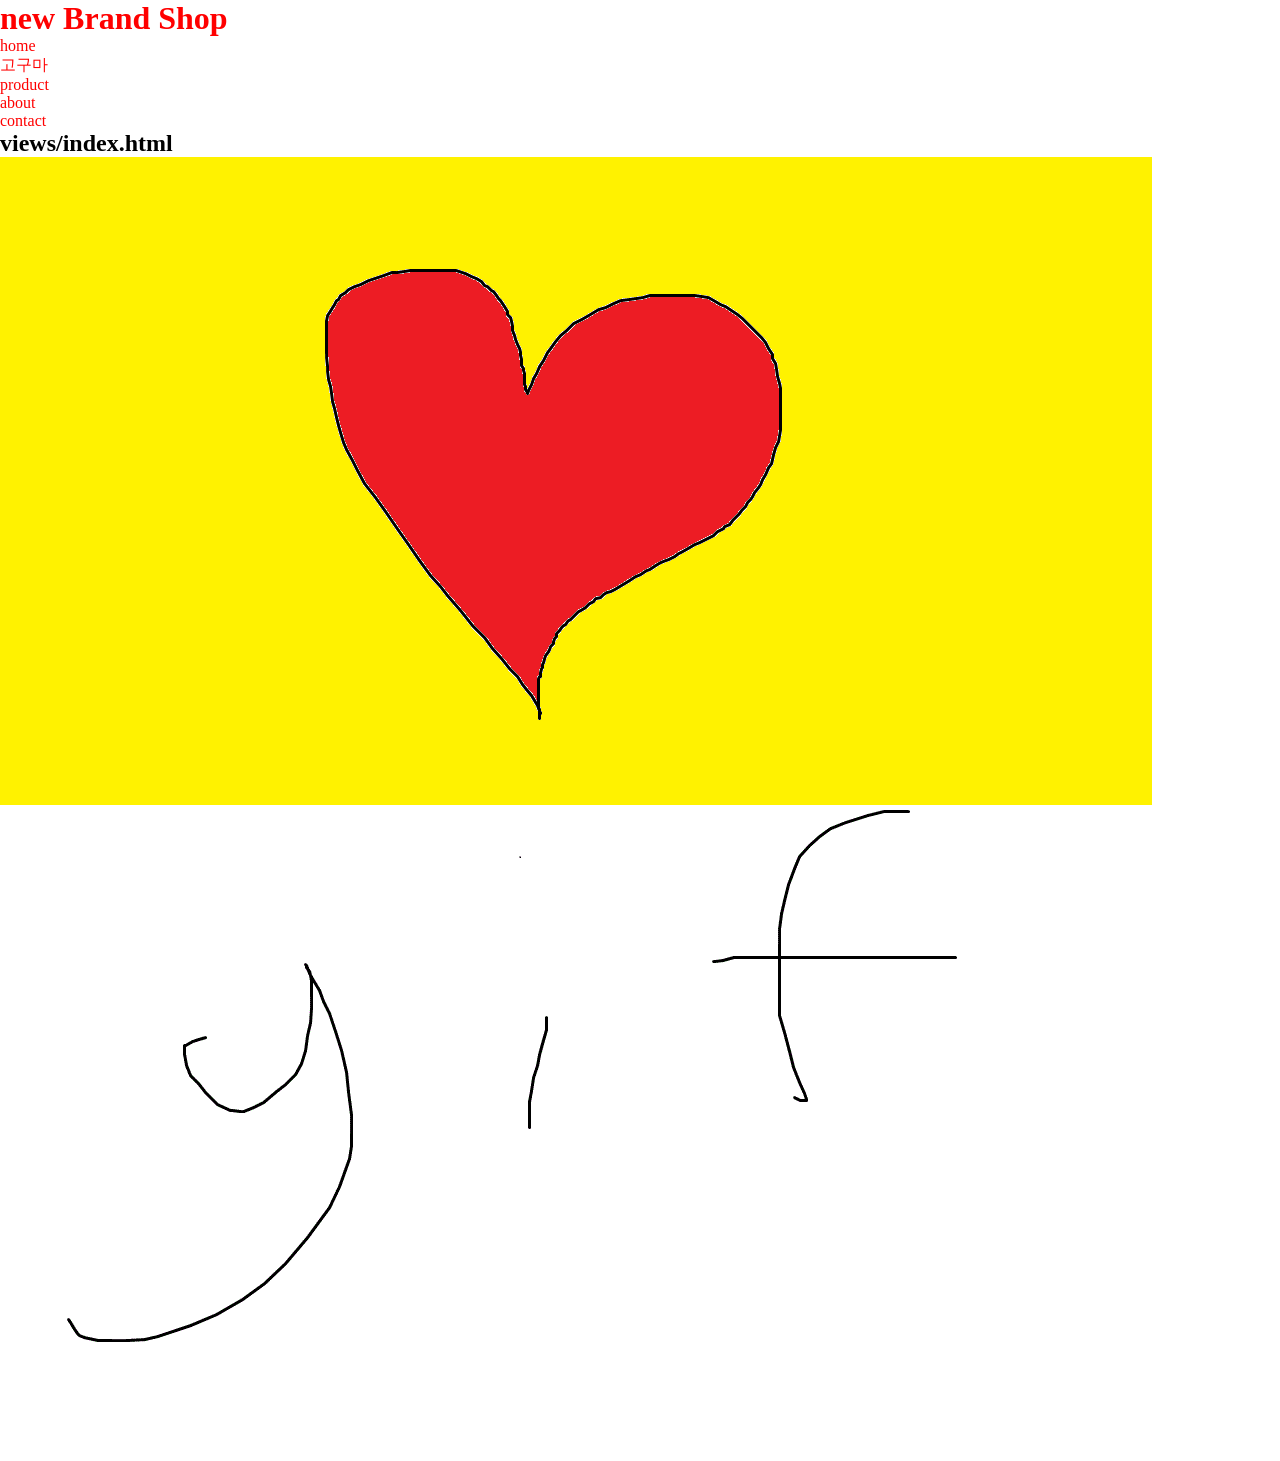
<file: views/index.html>
<!DOCTYPE html>
<html lang="en">
<head>
    <meta charset="UTF-8">
    <meta name="viewport" content="width=device-width, initial-scale=1.0">
    <title>Document</title>
    <link rel="stylesheet" href="/styles/reset.css">
</head>
<body>
    <!-- header>nav.lnb>ul>li>a -->
    <header>
        <h1><a href="/">new Brand Shop</a></h1>
        <nav class="lnb">
            <ul>
                <li><a href="/">home</a></li>
                <li><a href="/ha_swap">고구마</a></li>
                <li><a href="/product">product</a></li>
                <li><a href="/about">about</a></li>
                <li><a href="/contact">contact</a></li>
            </ul>
        </nav>
    </header>
    <section>
        <h1>views/index.html</h1>
        <img src="/images/images.png" alt="">
        <img src="/images/ThisIsGif.gif" alt="">
    </section>

    <script src="/scripts/index.js"></script>
    <script>

    </script>
</body>
</html>
</file>
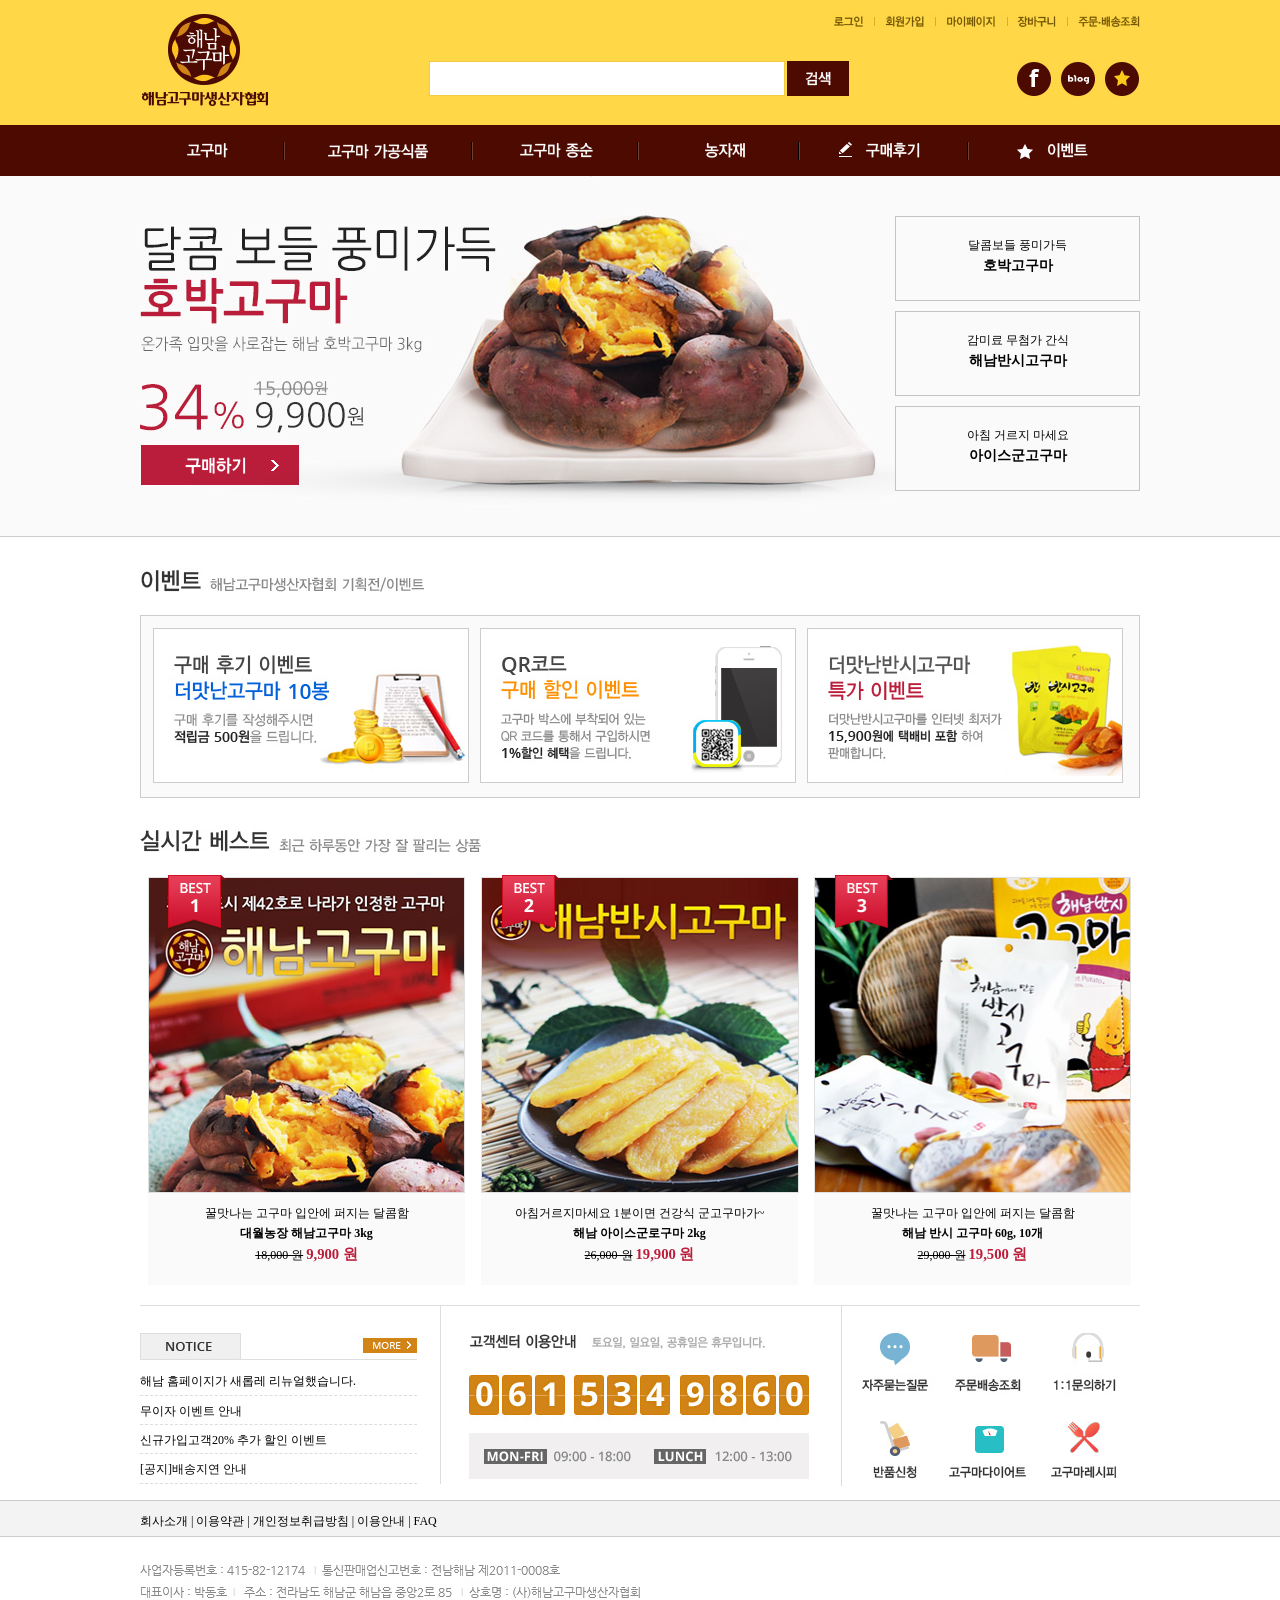
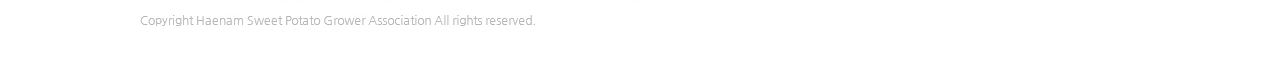
<file: ha_swap/ha_swap.html>
﻿<!doctype html>
<html>
<head>
<meta charset="utf-8">
<title>해남고구마 생산자 협회</title>
<link href="ha_swap.css" rel="stylesheet" type="text/css">

</head>

<body>
<div class="topyellow">
  <header>
    <div class="toplogo"><img src="/images//ha_logo.jpg" width="131" height="97" alt=""/></div>
    <nav class="topmini">
      <ul>
        <li>
          <a href="/login">
            <img src="/images//ha_mini01.jpg" width="52" height="19" alt=""/>
          </a>
        </li>
        <li><img src="/images//ha_mini02.jpg" width="62" height="19" alt=""/></li>
        <li><img src="/images//ha_mini03.jpg" width="72" height="19" alt=""/></li>
        <li><img src="/images//ha_mini04.jpg" width="60" height="19" alt=""/></li>
        <li><img src="/images//ha_mini05.jpg" width="72" height="19" alt=""/></li>
      </ul>
    </nav>
    <div class="search">
      <input type="text" name="textfield" id="textfield">
    <img src="/images//ha_search.jpg" width="62" height="35" alt=""/></div>
    <div class="topsns"><img src="/images//ha_sns01.jpg" width="125" height="40" alt=""/></div>
  </header>
</div>
<div class="topmenubg">
  <nav id="mainmenu"><a href="#"><img src="/images//ha_menu01.jpg" alt="고구마" width="145" height="51" id="Image9"></a><a href="#"><img src="/images//ha_menu02.jpg" alt="고구마가공식품" width="188" height="51" id="Image10"></a><a href="#"><img src="/images//ha_menu03.jpg" alt="고구마종순" width="166" height="51" id="Image11"></a><a href="#" ><img src="/images//ha_menu04.jpg" alt="농자재" width="161" height="51" id="Image12"></a><a href="#" ><img src="/images//ha_menu05.jpg" alt="구매후기" width="169" height="51" id="Image13"></a><a href="#" ><img src="/images//ha_menu06.jpg" alt="이벤트" width="171" height="51" id="Image14"></a></nav>
</div>
<div class="mainimgbg">
	<div class="mainimg">
	  <div class="change"><img src="/images//ha_mainimg01.jpg" alt="" name="mainevent" width="755" height="360" id="mainevent"/></div> 
	  <ul>
	    <li>
          <p >달콤보들 풍미가득</p>
	      <h3>호박고구마 </h3>
        </li>
	    <li>
	      <p>감미료 무첨가 간식</p>
	      <h3>해남반시고구마 </h3>
        </li>
	    <li>
	      <p>아침 거르지 마세요</p>
	      <h3 >아이스군고구마</h3>
        </li>
      </ul>
  </div>
</div>
<article class="container">
  <section class="mainban"><img src="/images//ha_title01.jpg" width="357" height="57" alt=""/>
    <div class="banframe"><img src="/images//ha_banner01.jpg" width="316" height="155" alt=""/><img src="/images//ha_banner02.jpg" width="316" height="155" alt=""/><img src="/images//ha_banner03.jpg" width="316" height="155" alt=""/></div>
  </section>
  <section class="item"><img src="/images//ha_title02.jpg" width="357" height="56" alt=""/>     
    <div class="itemarea">
        <div class="itemlist"><img src="/images//ha_item01.jpg" width="317" height="318" alt=""/>
          <div class="textaea">꿀맛나는 고구마 입안에 퍼지는 달콤함 <br>
            <span class="textpoint1">대월농장 해남고구마 3kg</span><br>
            <span class="textpoint2">18,000
          원</span> <span class="textpoint3 textpoint1">9,900 원</span></div>
        </div>
        <div class="itemlist"><img src="/images//ha_item02.jpg" width="318" height="318" alt=""/>
          <div class="textaea">아침거르지마세요 1분이면 건강식 군고구마가~<br>
            <span class="textpoint1">해남 아이스군로구마 2kg</span><br>
            <span class="textpoint2">26,000
          원</span> <span class="textpoint3 textpoint1">19,900 원</span></div>
        </div>
        <div class="itemlist"><img src="/images//ha_item03.jpg" width="317" height="318" alt=""/>
          <div class="textaea">꿀맛나는 고구마 입안에 퍼지는 달콤함 <br>
            <span class="textpoint1">해남 반시 고구마 60g, 10개</span><br>
            <span class="textpoint2">29,000
          원</span> <span class="textpoint3 textpoint1">19,500 원</span></div>
        </div>     
    </div>
  </section>
  <section class="callcenter">
    <div class="notice">
      <img src="/images//ha_notice.jpg" width="277" height="27" alt=""/>
      <ul>
        <li>해남 홈페이지가 새롭레 리뉴얼했습니다.</li>
        <li>무이자 이벤트 안내 </li>
        <li>신규가입고객20% 추가 할인 이벤트</li>
        <li>[공지]배송지연 안내</li>
      </ul>
    </div>
    <div class="callnum"><img src="/images//ha_call.jpg" width="340" height="147" alt=""/></div>
    <div class="quick"><img src="/images//ha_icon.jpg" width="255" height="147" alt=""/></div>
  </section>
</article>
<footer>
  <div class="footerbg">
    <div class="footermenu">회사소개 | 이용약관 | 개인정보취급방침 | 이용안내 | FAQ</div>
  </div>
  <div class="address"><img src="/images//ha_address.jpg" width="527" height="78" alt=""/></div>
</footer>
</body>
</html>
</file>
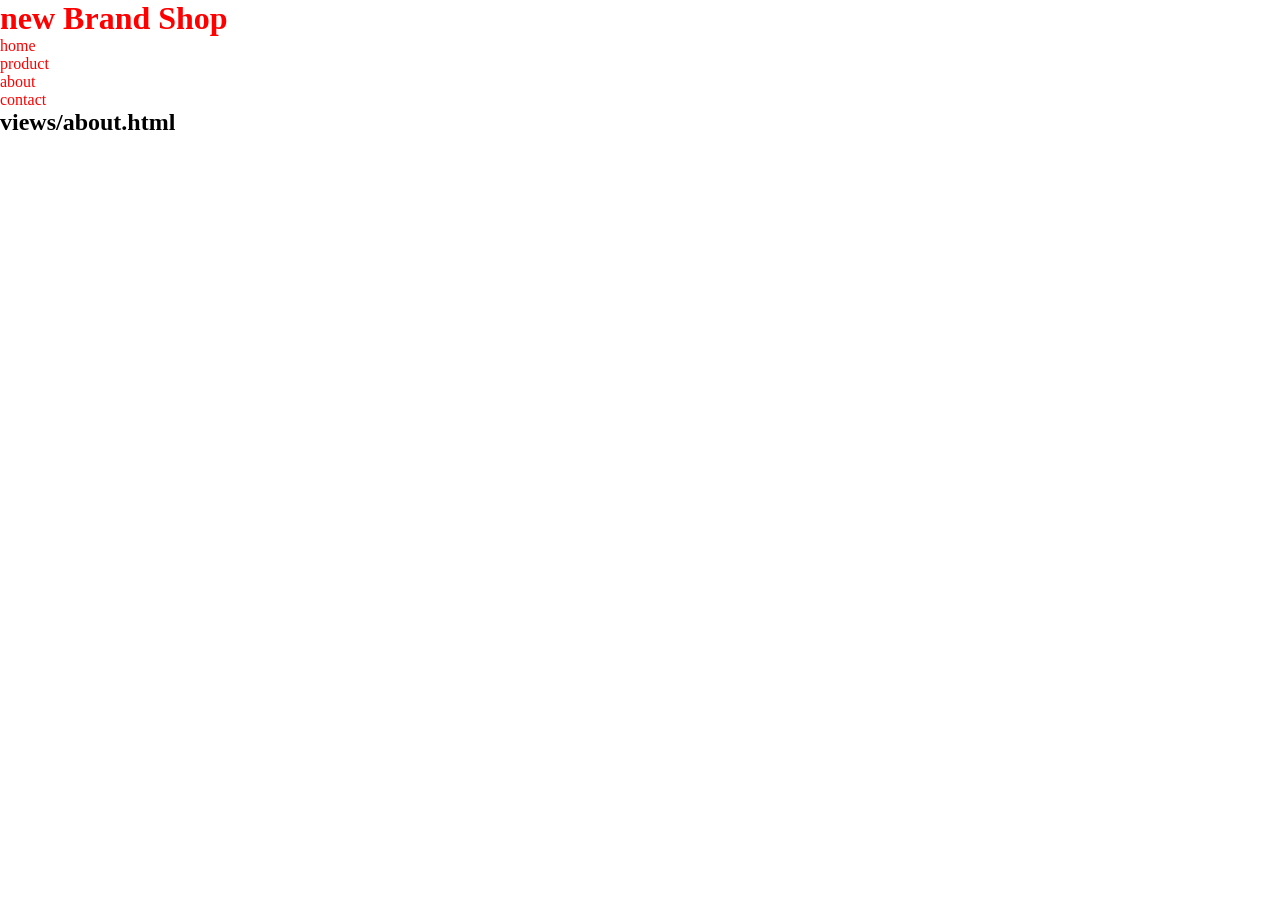
<file: views/about.html>
<!DOCTYPE html>
<html lang="en">
<head>
    <meta charset="UTF-8">
    <meta name="viewport" content="width=device-width, initial-scale=1.0">
    <title>Document</title>
    <link rel="stylesheet" href="/styles/reset.css">
</head>
<body>
    <!-- header>nav.lnb>ul>li>a -->
    <header>
        <h1><a href="/">new Brand Shop</a></h1>
        <nav class="lnb">
            <ul>
                <li><a href="/">home</a></li>
                <li><a href="/product">product</a></li>
                <li><a href="/about">about</a></li>
                <li><a href="/contact">contact</a></li>
            </ul>
        </nav>
    </header>
    <section>
        <h1>views/about.html</h1>
    </section>
</body>
</html>
</file>
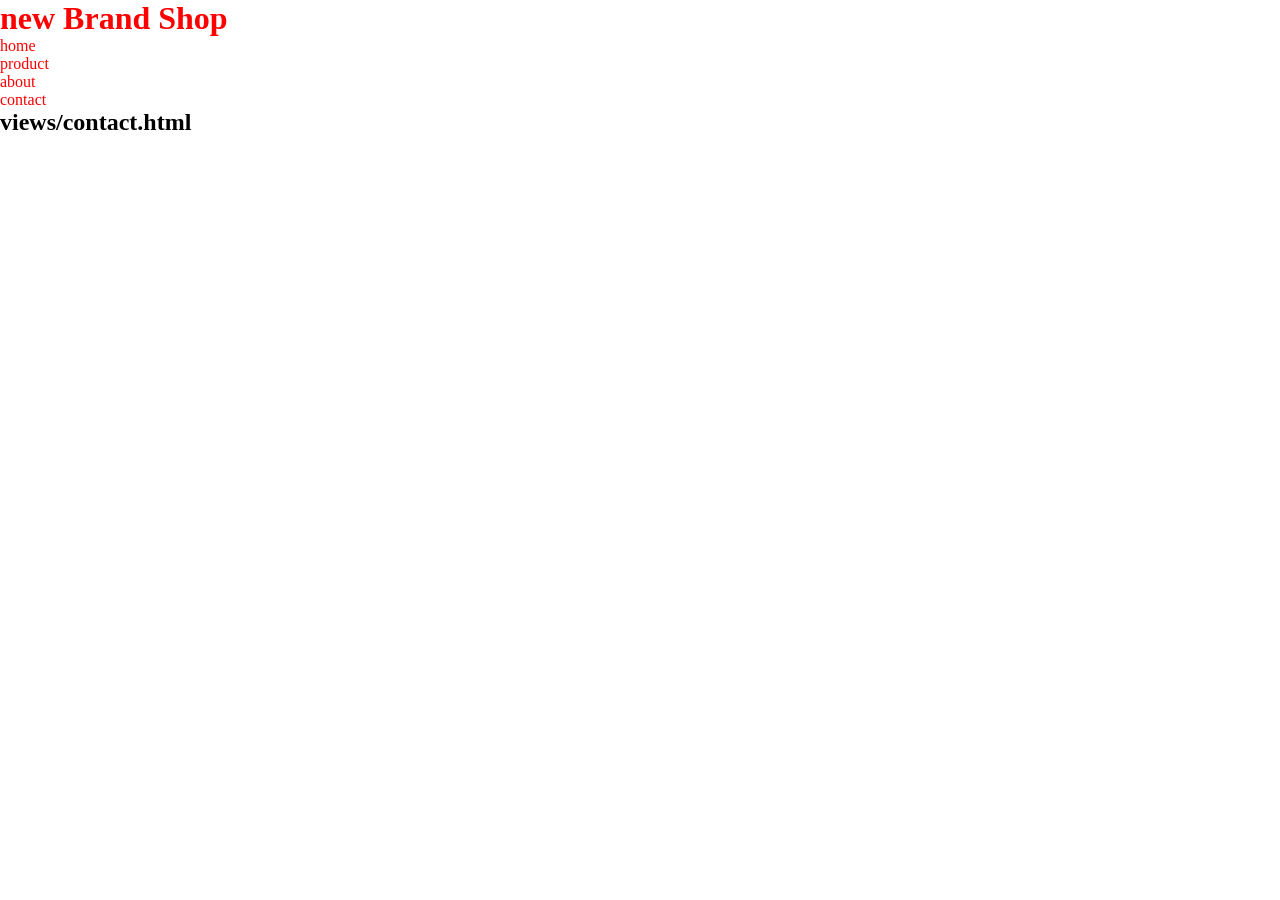
<file: views/contact.html>
<!DOCTYPE html>
<html lang="en">
<head>
    <meta charset="UTF-8">
    <meta name="viewport" content="width=device-width, initial-scale=1.0">
    <title>Document</title>
    <link rel="stylesheet" href="/styles/reset.css">
</head>
<body>
    <!-- header>nav.lnb>ul>li>a -->
    <header>
        <h1><a href="/">new Brand Shop</a></h1>
        <nav class="lnb">
            <ul>
                <li><a href="/">home</a></li>
                <li><a href="/product">product</a></li>
                <li><a href="/about">about</a></li>
                <li><a href="/contact">contact</a></li>
            </ul>
        </nav>
    </header>
    <section>
        <h1>views/contact.html</h1>
    </section>
</body>
</html>
</file>
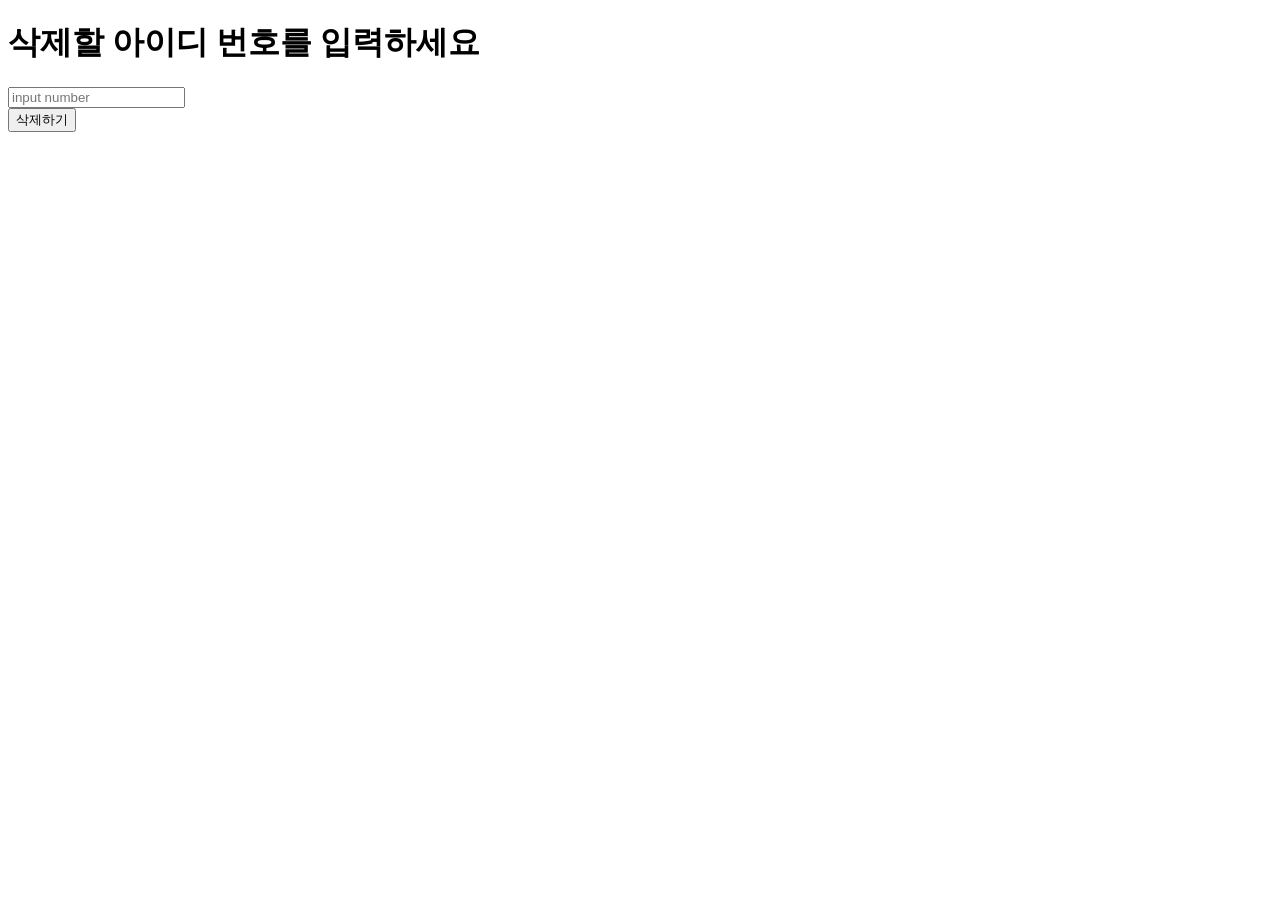
<file: views/delete.html>
<!DOCTYPE html>
<html lang="en">
<head>
    <meta charset="UTF-8">
    <meta name="viewport" content="width=device-width, initial-scale=1.0">
    <title>Document</title>
    <style>
        input{
            display: block;
        }
    </style>
</head>
<body>
    <h1>삭제할 아이디 번호를 입력하세요</h1>
    <form action="">
        <input type="text" id="user_number" placeholder="input number">
        <button>삭제하기</button>
    </form>

    <script>
        const form = document.querySelector('form');
        form.addEventListener('submit', (event)=>{
            event.preventDefault();
        })

        const btn = document.querySelector('button');
        btn.addEventListener('click', ()=>{
            const number = document.querySelector('#user_number');
            console.log(number.value);
            // localhost:4500/user/1
            // 입력된 데이터 확인

            // localhost:4500/user/1
            // localhost:4500/user/2
            // localhost:4500/user/3
            fetch(`http://localhost:4500/user/${number.value}`, {
                method: 'DELETE'
            }).then(res=>res.json())
            .then(res=>{
                if(res.success === '성공'){
                    console.log(res);
                }else{
                    alert(res.message);
                }
            })
        })
    </script>
</body>
</html>
</file>
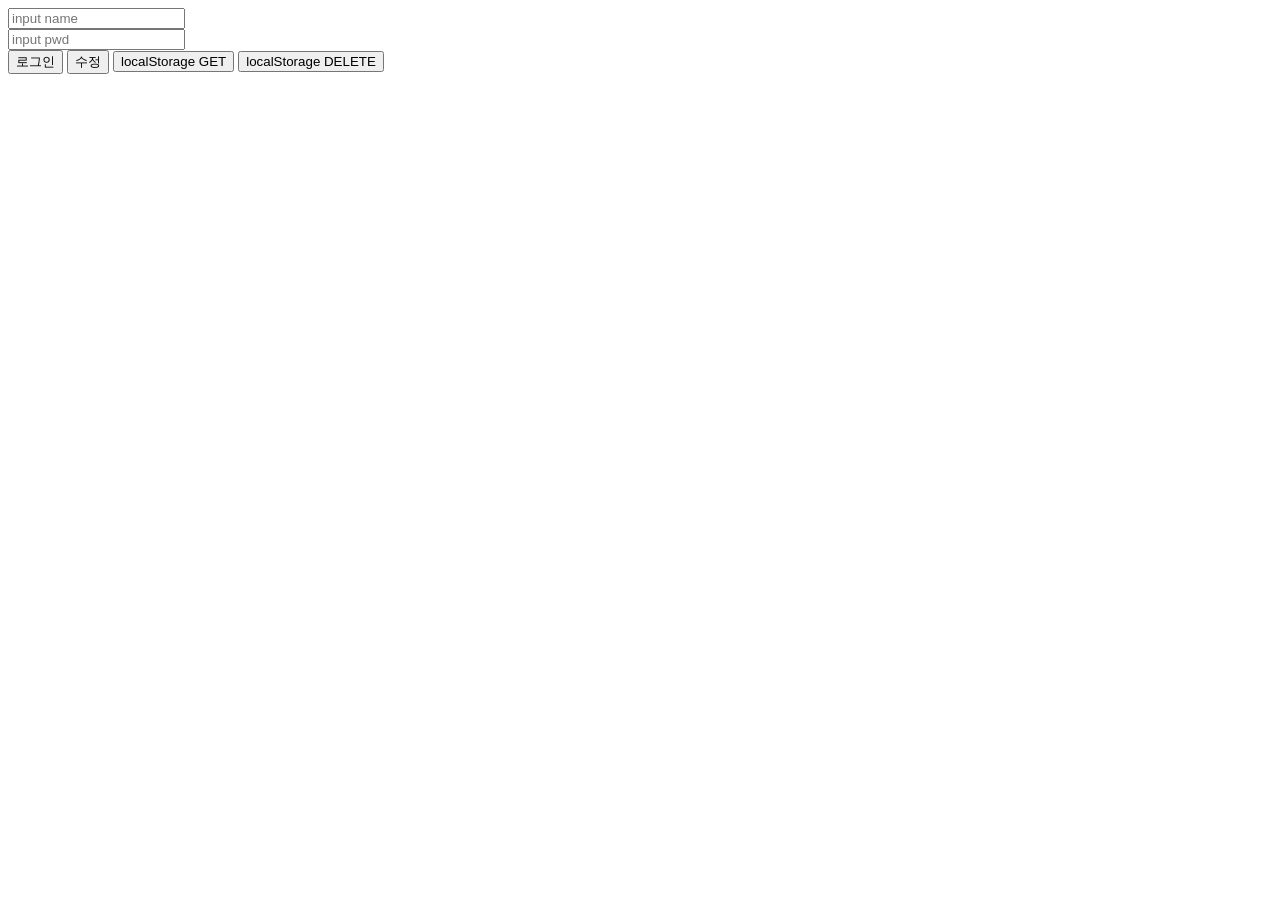
<file: views/localStorage.html>
<!DOCTYPE html>
<html lang="en">
<head>
    <meta charset="UTF-8">
    <meta name="viewport" content="width=device-width, initial-scale=1.0">
    <title>Document</title>
    <style>
        input{
            display: block;
        }
    </style>
</head>
<body>
    <form action="">
        <input type="text" id="user_name" placeholder="input name">
        <input type="password" id="user_pwd" placeholder="input pwd">
        <button class="login">로그인</button>
        <button class="update">수정</button>
        <button class="getData">localStorage GET</button>
        <button class="delData">localStorage DELETE</button>
    </form>

    <script>
        const form = document.querySelector('form');
        form.addEventListener('submit', (event)=>{
            event.preventDefault();
        })

        const login_btn = document.querySelector('.login');
        login_btn.addEventListener('click', ()=>{
            const input = document.querySelector('#user_name');
            const pwd = document.querySelector('#user_pwd');
            console.log(input.value, pwd.value);
            // localhost:4500/login
            // 입력된 데이터 확인

            const  user = {name : input.value, pwd : pwd.value};
            
            localStorage.setItem("login", JSON.stringify(user)); // 값을 저장할땐 setItem
        })

        const update_btn = document.querySelector('.update');
        update_btn.addEventListener('click', ()=>{
            const name = document.querySelector('#user_name');
            const pwd = document.querySelector('#user_pwd');

            const get_user = JSON.parse(localStorage.getItem('login'));
            get_user.pwd = pwd.value;

            localStorage.setItem('login', JSON.stringify(get_user))
        });

        const get_btn = document.querySelector('.getData');
        get_btn.addEventListener('click', ()=>{
            console.log(JSON.parse(localStorage.getItem('login'))); // 값을 불러올땐 getItem
        });
        const del_btn = document.querySelector('.delData');
        del_btn.addEventListener('click', ()=>{
            console.log(JSON.parse(localStorage.removeItem('login'))); // 값을 지울땐 removeItem
        });
    </script>
    <!-- 
        localStorage : 값을 공유
        sessionStorage : 탭이 다르면 값의 공유 불가
        cookie
    -->
</body>
</html>
</file>
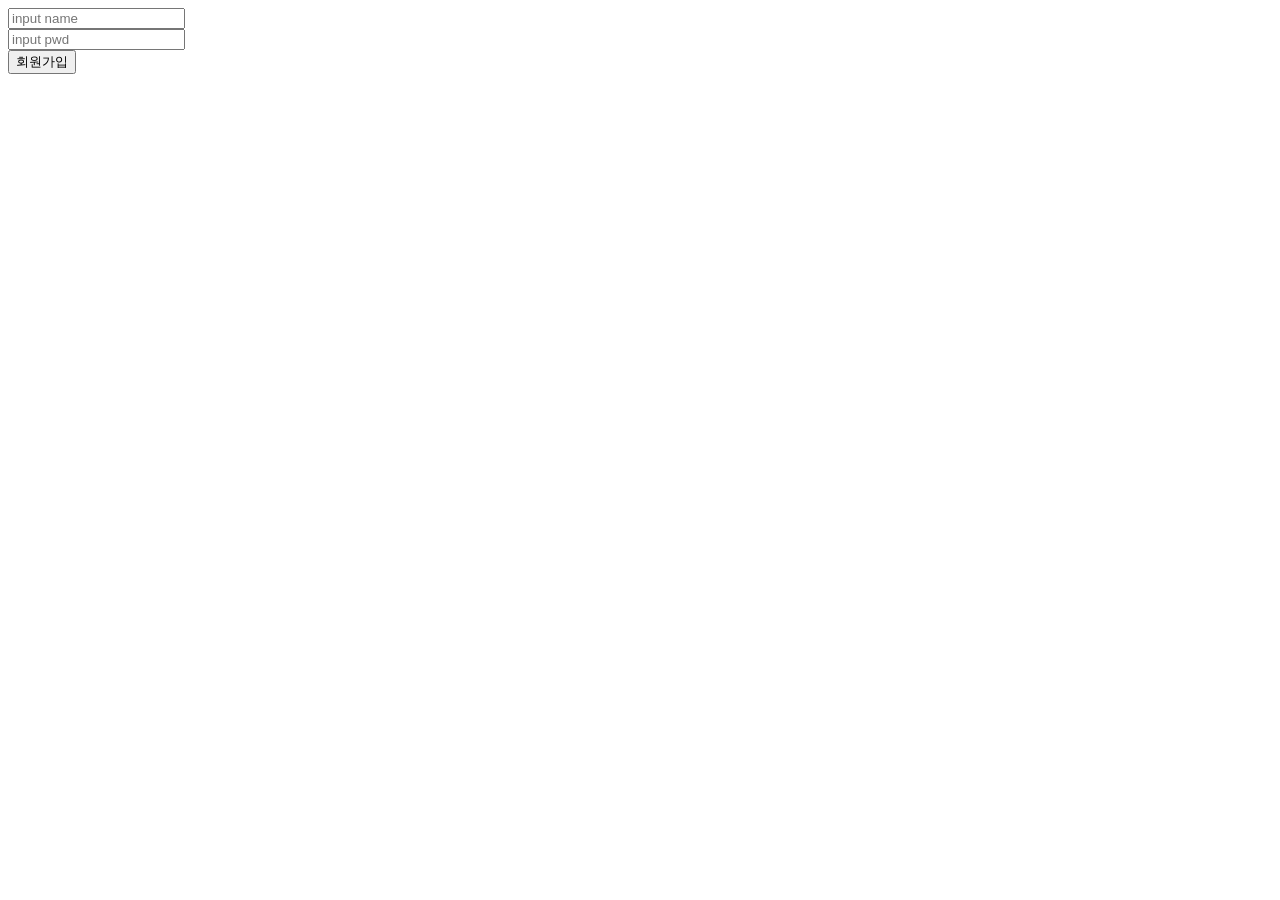
<file: views/login.html>
<!DOCTYPE html>
<html lang="en">
<head>
    <meta charset="UTF-8">
    <meta name="viewport" content="width=device-width, initial-scale=1.0">
    <title>Document</title>
    <style>
        input{
            display: block;
        }
    </style>
</head>
<body>
    <form action="">
        <input type="text" id="user_name" placeholder="input name">
        <input type="password" id="user_pwd" placeholder="input pwd">
        <button>회원가입</button>
    </form>

    <script>
        const form = document.querySelector('form');
        form.addEventListener('submit', (event)=>{
            event.preventDefault();
        })

        const btn = document.querySelector('button');
        btn.addEventListener('click', ()=>{
            const input = document.querySelector('#user_name');
            const pwd = document.querySelector('#user_pwd');
            console.log(input.value, pwd.value);
            // localhost:4500/login
            // 입력된 데이터 확인

            const  user = {name : input.value, pwd : pwd.value};
            
            // const name = document.querySelector('#user_name').value;
            // const pwd = document.querySelector('#user_pwd').value;
            // const user = {user, pwd};

            fetch('http://localhost:4500/login', {
                method: 'POST', //PUT, DELETE...
                headers: {'content-type' : 'application/json; utf-8'},
                body: JSON.stringify(user)
            }).then(res=>res.json())
            .then(res=>console.log(res))
        })
    </script>
</body>
</html>
</file>
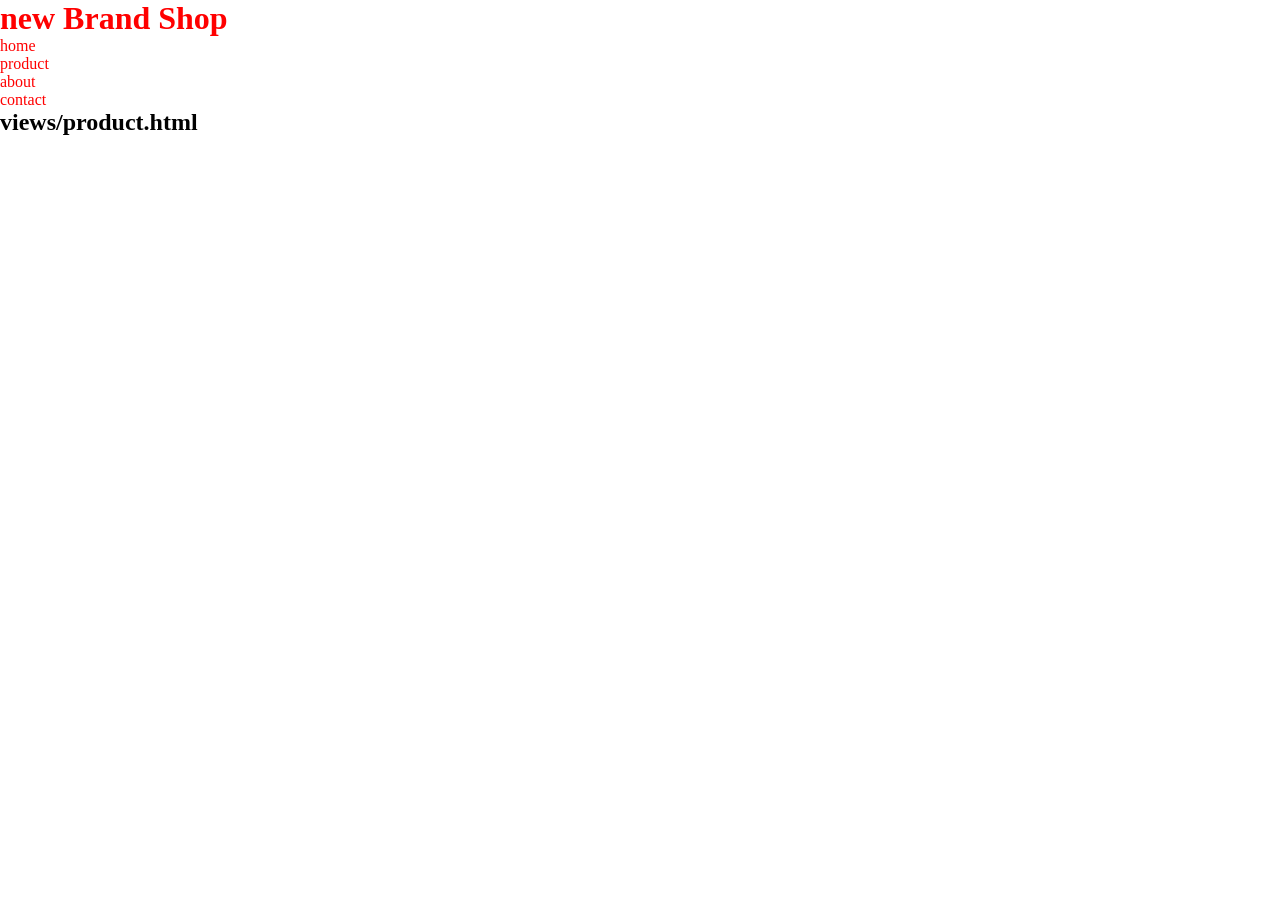
<file: views/product.html>
<!DOCTYPE html>
<html lang="en">
<head>
    <meta charset="UTF-8">
    <meta name="viewport" content="width=device-width, initial-scale=1.0">
    <title>Document</title>
    <link rel="stylesheet" href="/styles/reset.css">
</head>
<body>
    <!-- header>nav.lnb>ul>li>a -->
    <header>
        <h1><a href="/">new Brand Shop</a></h1>
        <nav class="lnb">
            <ul>
                <li><a href="/">home</a></li>
                <li><a href="/product">product</a></li>
                <li><a href="/about">about</a></li>
                <li><a href="/contact">contact</a></li>
            </ul>
        </nav>
    </header>
    <section>
        <h1>views/product.html</h1>
    </section>
</body>
</html>
</file>
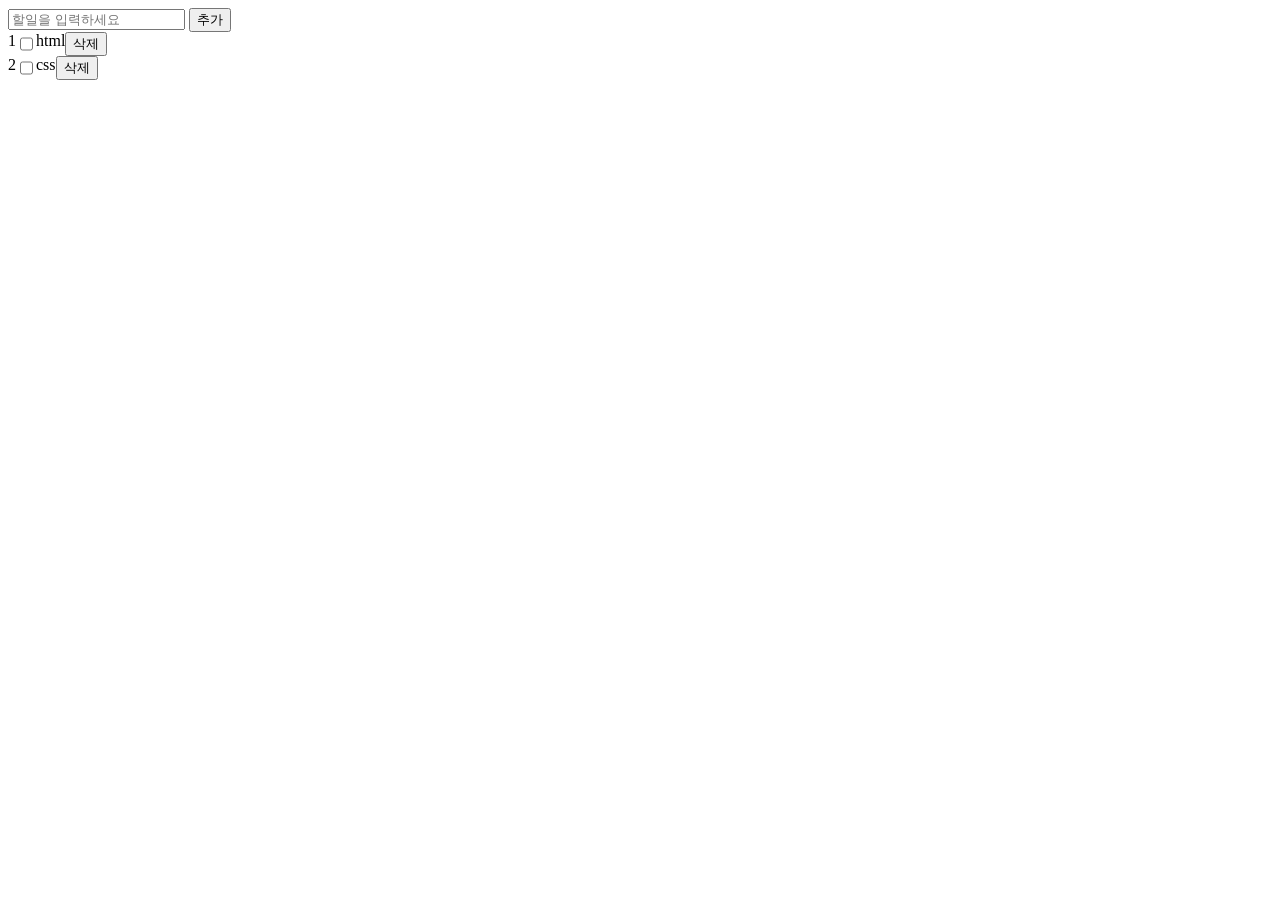
<file: views/todo.html>
<!DOCTYPE html>
<html lang="en">
<head>
    <meta charset="UTF-8">
    <meta name="viewport" content="width=device-width, initial-scale=1.0">
    <title>Document</title>
    <style>
        .todo{
            display: flex;
        }

        /* checked를 click 했을 때 취소선 그려지도록 만듬 (화면상 o, 데이터상 x) */
        input:checked+label{
            text-decoration: line-through;
        }
    </style>
</head>
<body>
    <form id="form">

        <input type="text" id="input_todo" placeholder="할일을 입력하세요">
        <button class="add">추가</button>

    </form>


    <div class="todos_container">
        <!-- <div class="todo">
            <div class="id">1</div>
            <div class="item">html</div>
            <input type="checkbox" checked="false" id="test" />
            <label for="test"></label>
        </div> -->
    </div>

    <script>
        let todos = [
            {
                id:1,
                todo:'html',
                checked:false
            },
            {
                id:2,
                todo:'css',
                checked:false
            }
        ]

        
        function localStorage_save(){
            localStorage.setItem('todos', JSON.stringify(todos))
        }
        localStorage_save();

        // 변수처럼 만든 것은 window에 등록되지 않음
        function printData(){
            const todos_container = document.querySelector('.todos_container');
            todos_container.innerHTML = '';

            todos.map(todo=>{
                const str = `
                    <div class="todo">
                        <div class="id">${todo.id}</div>

                        <input type="checkbox" id="id${todo.id}" ${todo.checked ? "checked" : null} />
                        <label class="item" for="id${todo.id}">${todo.todo}</label>
                        <button class="removeItem">삭제</button>
                    </div>
                `

                todos_container.insertAdjacentHTML("beforeend", str);
            })

            const removeItems = document.querySelectorAll('.removeItem');
            console.log(removeItems); // 유사배열 : 배열의 메서드를 그대로 사용할 수 있음
            // const ary = [...removeItems]
            // filter, find, map ...

            // STEP 1
            // removeItems.forEach( btn => btn.addEventListener('click', (event)=>{
            //     event.target.parentElement.remove(); // 자신, 요소가 아예 없어짐
            //     // event.target.parentElement.empty(); // js, jQuery
            //     // event.target.parentElement.innerHTML = '' // 밖의 레이아웃이 남아있음
            //     deleteItem(event.target.parentElement.firstElementChild.innerHTML);
            //     // console.log(event.target.parentElement.firstElementChild.innerHTML )
            // }))

            // STEP 2
            removeItems.forEach( btn => btn.addEventListener('click', (event)=>{ // 또는 디스트럭쳐링 하기 ex) ({target})
                const target = event.target;
                target.parentElement.remove(); 
                deleteItem(target.parentElement.firstElementChild.innerHTML);
            }));

            const check_btns = document.querySelectorAll('.todo input');
            check_btns.forEach(btn=>btn.addEventListener('change', ({target})=>{
                console.log(target.checked); // checked 값 확인
                // console.log(target.previousElementSibling); // 형이 나온다 // <div class="id">1</div>
                const id = target.previousElementSibling.innerHTML; // 문자
                const new_todos = todos.map(todo=>{
                    if(todo.id === +id){
                        return {...todo, checked : target.checked};
                    }else{
                        return todo;
                    }
                });

                // todos = new_todos;
                todos = [...new_todos];
                localStorage_save();
            }));
        }

        printData();


        // const add = document.querySelector('.add');
        // add.addEventListener('click', ()=>{
        //     const todo_value = document.querySelector('#input_todo').value;
            
        // })


        const addItem = ()=>{
            const todo_element = document.querySelector('#input_todo');
            const todo_value = todo_element.value;
            // const todo_value = document.querySelector('#input_todo').value;
            
            // 마지막 데이터
            // console.log(todos[todos.length-1]);
            // {id: 2, todo: 'css', checked: false}
            let new_todo = {
                // id:todos.length >= 1 ? [todos.length-1].id + 1 : 1,
                id: todos.length ? todos[todos.length-1].id + 1 : 1,
                // id: ++length,
                todo:todo_value,
                checked:false
            }
            
            todos = [...todos, new_todo];
            // localStorage.setItem('todos', JSON.stringify(todos)); // 덮어쓰기
            localStorage_save();

            todo_element.value = ''; // input에 입력된 value 지우기
            printData();
        }

        
        // let length = todos.length;
        // const add = document.querySelector('.add');
        // add.addEventListener('click', addItem);

        const form = document.querySelector('#form');
        form.addEventListener('submit', (event)=>{
            event.preventDefault();

            addItem();
        });

        // const deleteItem = () => {}
        function deleteItem(id){
            const deleteTodos = todos.filter(todo=>todo.id !== +id)
            // todos = todos.filter(todo=>todo.id !== +id)
            todos = [...deleteTodos];
            localStorage_save();

            printData();
        }

    </script>
</body>
</html>
</file>
<file: ha_swap/ha_swap.css>
@charset "utf-8";
body {
	padding: 0px;
	margin: 0px;
	font-size: 9pt;
	line-height: 170%;
	font-family: "굴림", "굴림체", "돋움", "돋움체";
}
img {
	border-width: 0px;
}
.topyellow {
	width: 100%;
	height: 125px;
	background-color: #ffd747;
}
.topyellow header {
	width: 1000px;
	padding-top: 12px;
	margin-left: auto;
	margin-right: auto;
	height: 112px;
	background-color: #ffd747;
}
.topyellow header .toplogo {
	width: 131px;
	height: 97px;
	float: left;
}
.topyellow header .topmini {
	float: right;
}
.topyellow header .search {
	float: left;
	margin-top: 30px;
	margin-left: 158px;
	width: 420px;

}
.topyellow header .topsns {
	width: 125px;
	height: 40px;
	float: right;
	clear: right;
	margin-top: 28px;
}
header .search img {
	float: right;
}
header .search #textfield {
	float: left;
	width: 350px;
	height:31px;
	border: 1px solid #f0ca3f;
}
.topyellow header .topmini ul {
	padding: 0px;
	margin: 0px;
	list-style-type: none;
}
.topmini ul li {
	display: inline;

}
.topmini ul li img {
	float: left;
}

.topmenubg {
	height: 51px;
	width: 100%;
	background-color: #4c0a00;
	clear: both;
}
.topmenubg #mainmenu {
	width: 1000px;
	margin-left: auto;
	margin-right: auto;
	height: 51px;
	color: #FFFFFF;
}
.mainimgbg {
	width: 100%;
	height: 360px;
	border-bottom: 1px solid #cccccc;
	background-color: #fbfafa;
	clear: both;
}
.mainimgbg .mainimg {
	width: 1000px;
	height: 360px;
	margin-left: auto;
	margin-right: auto;
}

.mainimgbg .mainimg .change {
	width: 755px;
	height: 360px;
	float: left;
}


.container {
	width: 1000px;
	margin-left: auto;
	margin-right: auto;
	padding-top: 15px;
	clear: both;
}
.container .mainban .banframe {
	width: 986px;
	height: 169px;
	border: 1px solid #cccccc;
	background-color: #fafafa;
	clear: both;
	float: left;
	padding-top: 12px;
	padding-left: 12px;
}
.container .mainban img {
	margin-right: 11px;
}
.container .item {
	padding-top: 14px;
	clear: both;
}
.container .item .itemlist {
	width: 317px;
	height: 410px;
	padding-left: 8px;
	padding-right: 8px;
	float: left;
}
.item .itemlist .textaea {
	background-color: #fbfafa;
	height: 82px;
	padding-top: 10px;
	text-align: center;
}
.textpoint1 {
	font-weight: bold;
}
.textpoint2 {
	text-decoration: line-through;
}
.textpoint3 {
	color: #ba1d3a;
	font-size: 11pt;
}
.item .itemlist img {
	display: block;
}
.container .callcenter {
	clear: both;
	float: left;
}
.container .item .itemarea {
	clear: both;
}
.container .callcenter {
	border-top: 1px solid #dddddd;
	height: 174px;
	width: 100%;
	padding-bottom: 20px;
	margin-top: 20px;
	float: left;
}
.container .callcenter .notice {
	width: 300px;
	border-right: 1px solid #dddddd;
	padding-top: 27px;
	clear: both;
	float: left;
}
.notice ul {
	padding: 0px;
	margin: 0px;
	list-style-type: none;
	width: 277px;
}
.notice ul li {
	padding-top: 5px;
	border-bottom: 1px dashed #dddddd;
	padding-bottom: 3px;

}
.container .callcenter .callnum {
	width: 372px;
	border-right: 1px solid #dddddd;
	float: left;
	padding-top: 27px;
	padding-left: 28px;
}
.container .callcenter .quick {
	float: left;
	padding-top: 27px;
	padding-left: 20px;
}
body footer {
	clear: both;
}
.footerbg {
	background-color: #f4f3f3;
	border-top: 1px solid #cccccc;
	border-bottom: 1px solid #cccccc;
}
.footerbg .footermenu {
	width: 1000px;
	height: 25px;
	margin-left: auto;
	margin-right: auto;
	padding-top: 10px;
}
.address {
	width: 1000px;
	padding-top: 20px;
	padding-bottom: 20px;
	margin-left: auto;
	margin-right: auto;
}
.mainimg ul {
	padding-top: 30px;
	padding-right: 0px;
	padding-left: 0px;
	padding-bottom: 0px;
	margin: 0px;
	list-style-type: none;
	float: left;
}
.mainimg ul li {
	width: 243px;
	height: 65px;
	border: 1px solid #C4C4C4;
	text-align: center;
	padding-top: 18px;
	margin-top: 10px;
}
.mainimg ul li p {
	margin: 0px;

}
.mainimg ul li h3 {
	padding: 0px;
	margin: 0px;
}
.mainimg ul li a {
	text-decoration: none;
	color: #000000;
}
.mainimg ul li a:hover {
	border-top: 1px solid #D70003;
	text-decoration: underline;
	color: #ff0000;
	background-color: #5B5B5B;
}
</file>
